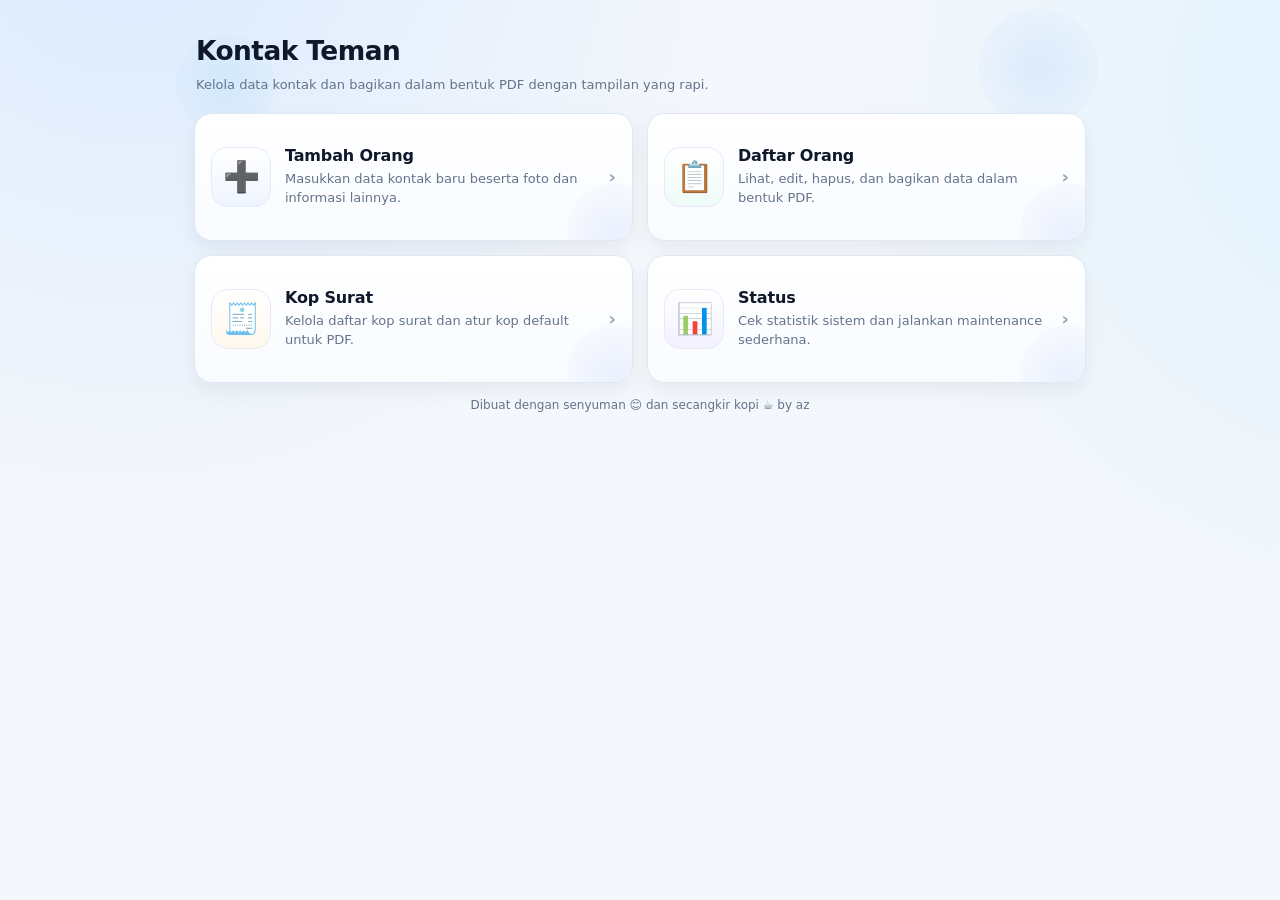
<file: index.html>
<!doctype html>
<html lang="id">
<head>
  <meta charset="utf-8">
  <meta name="viewport" content="width=device-width, initial-scale=1, viewport-fit=cover">
  <meta name="theme-color" content="#2563eb">
  <meta name="apple-mobile-web-app-capable" content="yes">
  <meta name="apple-mobile-web-app-status-bar-style" content="default">
  <meta name="apple-mobile-web-app-title" content="Kontak Teman">
  <title>Kontak Teman</title>

  <link rel="manifest" href="manifest.json">
  <link rel="icon" type="image/png" sizes="192x192" href="assets/icons/icon-192.png">
  <link rel="icon" type="image/png" sizes="512x512" href="assets/icons/icon-512.png">
  <link rel="apple-touch-icon" href="assets/icons/icon-192.png">

  <link rel="stylesheet" href="assets/css/style.css">

  <style>
    .home-wrap {
      margin-top: 6px;
    }

    .home-head {
      position: relative;
      padding: 6px 2px 4px;
      margin-bottom: 12px;
    }

    .home-head::before,
    .home-head::after {
      content: "";
      position: absolute;
      border-radius: 999px;
      pointer-events: none;
      z-index: -1;
      opacity: .8;
    }

    .home-head::before {
      width: 120px;
      height: 120px;
      top: -18px;
      right: -12px;
      background: radial-gradient(circle, rgba(59,130,246,.12), rgba(59,130,246,0));
    }

    .home-head::after {
      width: 100px;
      height: 100px;
      left: -18px;
      top: 8px;
      background: radial-gradient(circle, rgba(14,165,233,.10), rgba(14,165,233,0));
    }

    .app-title {
      margin: 0;
      text-align: left;
      font-size: 1.45rem;
      font-weight: 800;
      letter-spacing: -0.02em;
      color: #0f172a;
    }

    .app-sub {
      margin-top: 6px;
      text-align: left;
      color: #64748b;
      font-size: 13px;
      line-height: 1.45;
    }

    .menu-container {
      display: grid;
      grid-template-columns: 1fr;
      gap: 12px;
      margin-top: 10px;
    }

    .menu-card {
      position: relative;
      overflow: hidden;
      min-height: 118px;
      display: flex;
      align-items: center;
      gap: 14px;
      padding: 14px;
      border-radius: 18px;
      border: 1px solid #dfe7f3;
      background: linear-gradient(180deg, #ffffff, #f9fbff);
      box-shadow: 0 8px 20px rgba(15, 23, 42, 0.06);
      cursor: pointer;
      transition: transform .18s ease, box-shadow .2s ease, border-color .2s ease, background .2s ease;
      animation: cardIn .35s ease both;
      text-align: left;
    }

    .menu-card:nth-child(1) { animation-delay: .02s; }
    .menu-card:nth-child(2) { animation-delay: .06s; }
    .menu-card:nth-child(3) { animation-delay: .10s; }
    .menu-card:nth-child(4) { animation-delay: .14s; }

    .menu-card::before {
      content: "";
      position: absolute;
      inset: auto -30px -38px auto;
      width: 95px;
      height: 95px;
      border-radius: 999px;
      background: radial-gradient(circle, rgba(37,99,235,.09), rgba(37,99,235,0));
      transition: transform .22s ease, opacity .22s ease;
      opacity: .8;
    }

    .menu-card:hover {
      transform: translateY(-2px);
      border-color: #cddbf0;
      box-shadow: 0 14px 26px rgba(15, 23, 42, 0.10);
      background: linear-gradient(180deg, #ffffff, #f6faff);
    }

    .menu-card:hover::before {
      transform: scale(1.15);
      opacity: 1;
    }

    .menu-card:active {
      transform: translateY(0) scale(.995);
      box-shadow: 0 8px 16px rgba(15, 23, 42, 0.08);
    }

    .menu-icon {
      width: 56px;
      height: 56px;
      border-radius: 16px;
      display: grid;
      place-items: center;
      font-size: 28px;
      line-height: 1;
      flex: 0 0 auto;
      border: 1px solid #e4ebf7;
      background: linear-gradient(180deg, #ffffff, #eef4ff);
      box-shadow: inset 0 1px 0 rgba(255,255,255,.9);
    }

    .menu-card:nth-child(2) .menu-icon {
      background: linear-gradient(180deg, #ffffff, #eefbf7);
    }

    .menu-card:nth-child(3) .menu-icon {
      background: linear-gradient(180deg, #ffffff, #fff7ec);
    }

    .menu-card:nth-child(4) .menu-icon {
      background: linear-gradient(180deg, #ffffff, #f3f0ff);
    }

    .menu-body {
      min-width: 0;
      flex: 1 1 auto;
    }

    .menu-title {
      margin: 0 0 4px;
      font-size: 15px;
      font-weight: 800;
      color: #0f172a;
      line-height: 1.25;
      letter-spacing: -0.01em;
    }

    .menu-desc {
      margin: 0;
      font-size: 12.5px;
      color: #64748b;
      line-height: 1.45;
    }

    .menu-arrow {
      align-self: center;
      color: #94a3b8;
      font-size: 18px;
      font-weight: 700;
      margin-left: 4px;
      transition: transform .18s ease, color .18s ease;
      flex: 0 0 auto;
    }

    .menu-card:hover .menu-arrow {
      transform: translateX(2px);
      color: #64748b;
    }

    .home-footer-note {
      margin-top: 14px;
      text-align: center;
      color: #64748b;
      font-size: 12px;
    }

    @keyframes cardIn {
      from {
        opacity: 0;
        transform: translateY(8px);
      }
      to {
        opacity: 1;
        transform: translateY(0);
      }
    }

    @media (min-width: 640px) {
      .home-head {
        margin-bottom: 14px;
      }

      .app-title {
        font-size: 1.65rem;
      }

      .app-sub {
        font-size: 13px;
      }

      .menu-container {
        grid-template-columns: 1fr 1fr;
        gap: 14px;
      }

      .menu-card {
        min-height: 128px;
        padding: 16px;
      }

      .menu-icon {
        width: 60px;
        height: 60px;
        font-size: 30px;
      }

      .menu-title {
        font-size: 16px;
      }

      .menu-desc {
        font-size: 13px;
      }
    }

    @media (prefers-reduced-motion: reduce) {
      .menu-card,
      .menu-card::before,
      .menu-arrow {
        animation: none !important;
        transition: none !important;
      }
    }
  </style>
</head>
<body data-page="index">

  <div class="home-wrap">
    <div class="home-head">
      <h1 class="app-title">Kontak Teman</h1>
      <div class="app-sub">Kelola data kontak dan bagikan dalam bentuk PDF dengan tampilan yang rapi.</div>
    </div>

    <div class="menu-container">
      <div class="menu-card" onclick="location.href='tambah.html'" role="button" tabindex="0" aria-label="Buka halaman Tambah Orang">
        <div class="menu-icon" aria-hidden="true">➕</div>
        <div class="menu-body">
          <div class="menu-title">Tambah Orang</div>
          <div class="menu-desc">Masukkan data kontak baru beserta foto dan informasi lainnya.</div>
        </div>
        <div class="menu-arrow" aria-hidden="true">›</div>
      </div>

      <div class="menu-card" onclick="location.href='daftar.html'" role="button" tabindex="0" aria-label="Buka halaman Daftar Orang">
        <div class="menu-icon" aria-hidden="true">📋</div>
        <div class="menu-body">
          <div class="menu-title">Daftar Orang</div>
          <div class="menu-desc">Lihat, edit, hapus, dan bagikan data dalam bentuk PDF.</div>
        </div>
        <div class="menu-arrow" aria-hidden="true">›</div>
      </div>

      <div class="menu-card" onclick="location.href='kop.html'" role="button" tabindex="0" aria-label="Buka halaman Kop Surat">
        <div class="menu-icon" aria-hidden="true">🧾</div>
        <div class="menu-body">
          <div class="menu-title">Kop Surat</div>
          <div class="menu-desc">Kelola daftar kop surat dan atur kop default untuk PDF.</div>
        </div>
        <div class="menu-arrow" aria-hidden="true">›</div>
      </div>

      <div class="menu-card" onclick="location.href='status.html'" role="button" tabindex="0" aria-label="Buka halaman Status">
        <div class="menu-icon" aria-hidden="true">📊</div>
        <div class="menu-body">
          <div class="menu-title">Status</div>
          <div class="menu-desc">Cek statistik sistem dan jalankan maintenance sederhana.</div>
        </div>
        <div class="menu-arrow" aria-hidden="true">›</div>
      </div>
    </div>

    <div class="home-footer-note">Dibuat dengan senyuman 😊 dan secangkir kopi ☕ by az</div>
  </div>

  <script>
    document.querySelectorAll(".menu-card").forEach((card) => {
      card.addEventListener("keydown", (e) => {
        if (e.key === "Enter" || e.key === " ") {
          e.preventDefault();
          card.click();
        }
      });
    });

    if ("serviceWorker" in navigator) {
      navigator.serviceWorker.register("./service-worker.js");
    }
  </script>
</body>
</html>
</file>
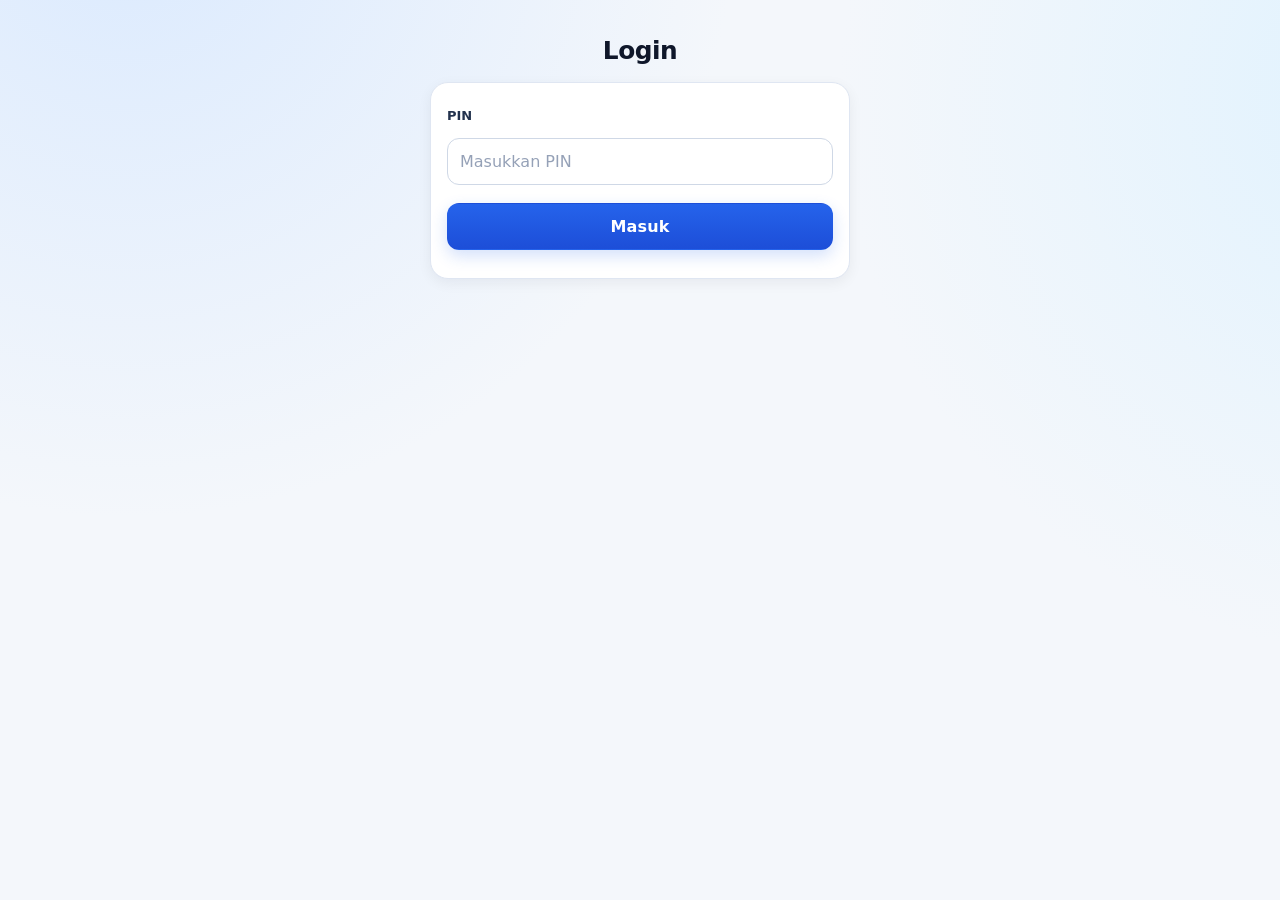
<file: daftar.html>
<!doctype html>
<html lang="id">
<head>
  <meta charset="utf-8">
  <meta name="viewport" content="width=device-width, initial-scale=1, viewport-fit=cover">
  <meta name="theme-color" content="#2563eb">
  <meta name="apple-mobile-web-app-capable" content="yes">
  <meta name="apple-mobile-web-app-status-bar-style" content="default">
  <meta name="apple-mobile-web-app-title" content="Kontak Teman">
  <title>Daftar Orang</title>

  <link rel="icon" type="image/png" sizes="192x192" href="assets/icons/icon-192.png">
  <link rel="icon" type="image/png" sizes="512x512" href="assets/icons/icon-512.png">
  <link rel="apple-touch-icon" href="assets/icons/icon-192.png">

  <link rel="stylesheet" href="assets/css/style.css">
  <link rel="manifest" href="manifest.json">
</head>
<body data-page="daftar">
  <h1>Daftar Orang</h1>

  <div class="btn-row">
    <button id="btnBack" type="button" onclick="location.href='index.html'">Kembali</button>
  </div>

  <input id="q" placeholder="Cari nama/alamat/no hp/email..." />
  <div id="list" class="empty">Loading...</div>

  <div id="shareModal" class="modal">
    <div class="modal-content">
      <h3>Bagikan (PDF)</h3>

      <label><input type="checkbox" id="withKop"> Pakai Kop Surat</label>
      <select id="kopSelect"></select>

      <hr>
      <div><b>Informasi yang dibagikan</b></div>

      <label><input type="checkbox" name="fields" value="nama_lengkap" checked> Nama</label><br>
      <label><input type="checkbox" name="fields" value="foto" checked> Foto</label><br>
      <label><input type="checkbox" name="fields" value="no_hp" checked> No HP</label><br>

      <label><input type="checkbox" name="fields" value="alamat"> Alamat</label><br>
      <label><input type="checkbox" name="fields" value="email"> Email</label><br>
      <label><input type="checkbox" name="fields" value="catatan"> Lain-lain</label><br>

      <label><input type="checkbox" name="fields" value="nama_alias"> Nama alias</label><br>
      <label><input type="checkbox" name="fields" value="instansi_organisasi"> Instansi / Organisasi</label><br>
      <label><input type="checkbox" name="fields" value="jabatan"> Jabatan</label><br>
      <label><input type="checkbox" name="fields" value="tanggal_lahir"> Tanggal lahir</label><br>
      <label><input type="checkbox" name="fields" value="domisili"> Domisili</label><br>
      <label><input type="checkbox" name="fields" value="nik"> NIK</label><br>

      <div style="margin-top:12px;">
        <label for="shareExtraNote"><b>Catatan tambahan untuk PDF (opsional)</b></label>
        <textarea
          id="shareExtraNote"
          rows="3"
          placeholder="Contoh: Kontak panitia acara / aktif WA / perlu follow up minggu depan"
        ></textarea>
      </div>

      <div style="margin-top:12px; display:flex; gap:8px;">
        <button id="shareRun" type="button">Buat & Dapatkan Link</button>
        <button id="shareClose" type="button">Tutup</button>
      </div>
    </div>
  </div>

  <script src="assets/js/api.js"></script>
  <script src="assets/js/app.js"></script>

  <script>
    if ("serviceWorker" in navigator) {
      navigator.serviceWorker.register("./service-worker.js");
    }
  </script>
</body>
</html>
</file>
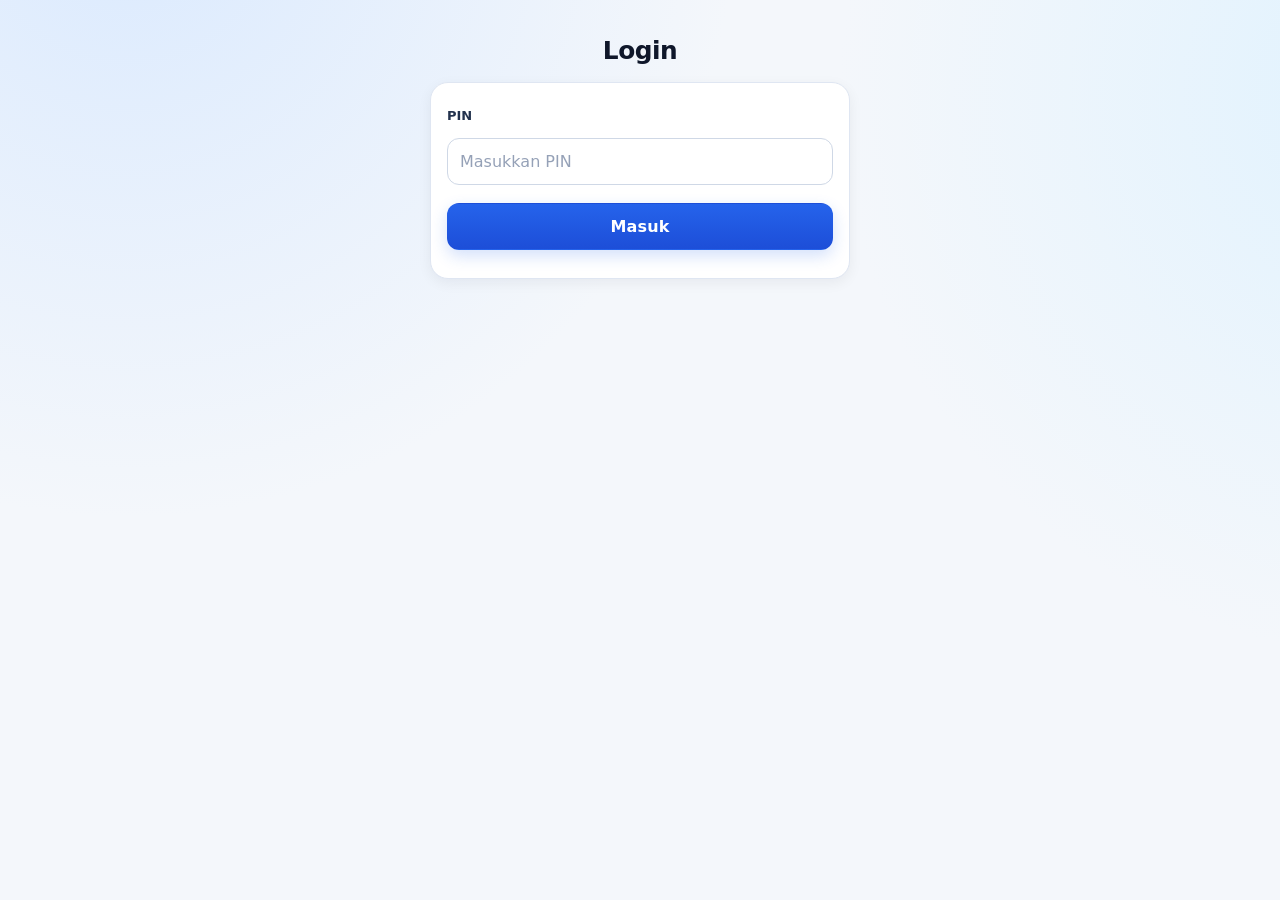
<file: edit.html>
<!doctype html>
<html lang="id">
<head>
  <meta charset="utf-8">
  <meta name="viewport" content="width=device-width, initial-scale=1, viewport-fit=cover">
  <meta name="theme-color" content="#2563eb">
  <meta name="apple-mobile-web-app-capable" content="yes">
  <meta name="apple-mobile-web-app-status-bar-style" content="default">
  <meta name="apple-mobile-web-app-title" content="Kontak Teman">
  <title>Edit Orang</title>

  <link rel="icon" type="image/png" sizes="192x192" href="assets/icons/icon-192.png">
  <link rel="icon" type="image/png" sizes="512x512" href="assets/icons/icon-512.png">
  <link rel="apple-touch-icon" href="assets/icons/icon-192.png">

  <link rel="stylesheet" href="assets/css/style.css">
  <link rel="manifest" href="manifest.json">
</head>
<body data-page="edit">
  <h1>Edit Orang</h1>

  <div class="btn-row">
    <button id="btnBackTop" type="button" onclick="location.href='daftar.html'">Kembali</button>
  </div>

  <form id="formEdit">
    <label for="id">ID</label>
    <input id="id" disabled>

    <label for="nama_lengkap">Nama Lengkap (wajib)</label>
    <input id="nama_lengkap" required>

    <label for="alamat">Alamat (wajib)</label>
    <textarea id="alamat" required></textarea>

    <label for="no_hp">No HP</label>
    <input id="no_hp">

    <label for="email">Email</label>
    <input id="email" type="email">

    <label for="foto">Foto (upload baru bila ingin ganti)</label>
    <input id="foto" type="file" accept="image/*">
    <div id="fotoPreview"></div>

    <label for="nama_alias">Nama alias</label>
    <input id="nama_alias">

    <label for="instansi_organisasi">Instansi / Organisasi</label>
    <input id="instansi_organisasi">

    <label for="jabatan">Jabatan</label>
    <input id="jabatan">

    <label for="tanggal_lahir">Tanggal lahir</label>
    <input id="tanggal_lahir" type="date">

    <label for="domisili">Domisili</label>
    <input id="domisili">

    <label for="nik">NIK</label>
    <input id="nik" inputmode="numeric" maxlength="32" placeholder="Opsional">

    <label for="catatan">Lain-lain</label>
    <textarea id="catatan"></textarea>

    <div class="btn-row">
      <button id="btnSubmit" type="submit">Simpan Perubahan</button>
      <button id="btnBack" type="button">Kembali</button>
    </div>
  </form>

  <script src="assets/js/api.js"></script>
  <script src="assets/js/app.js"></script>

  <script>
    if ("serviceWorker" in navigator) {
      navigator.serviceWorker.register("./service-worker.js");
    }
  </script>
</body>
</html>
</file>
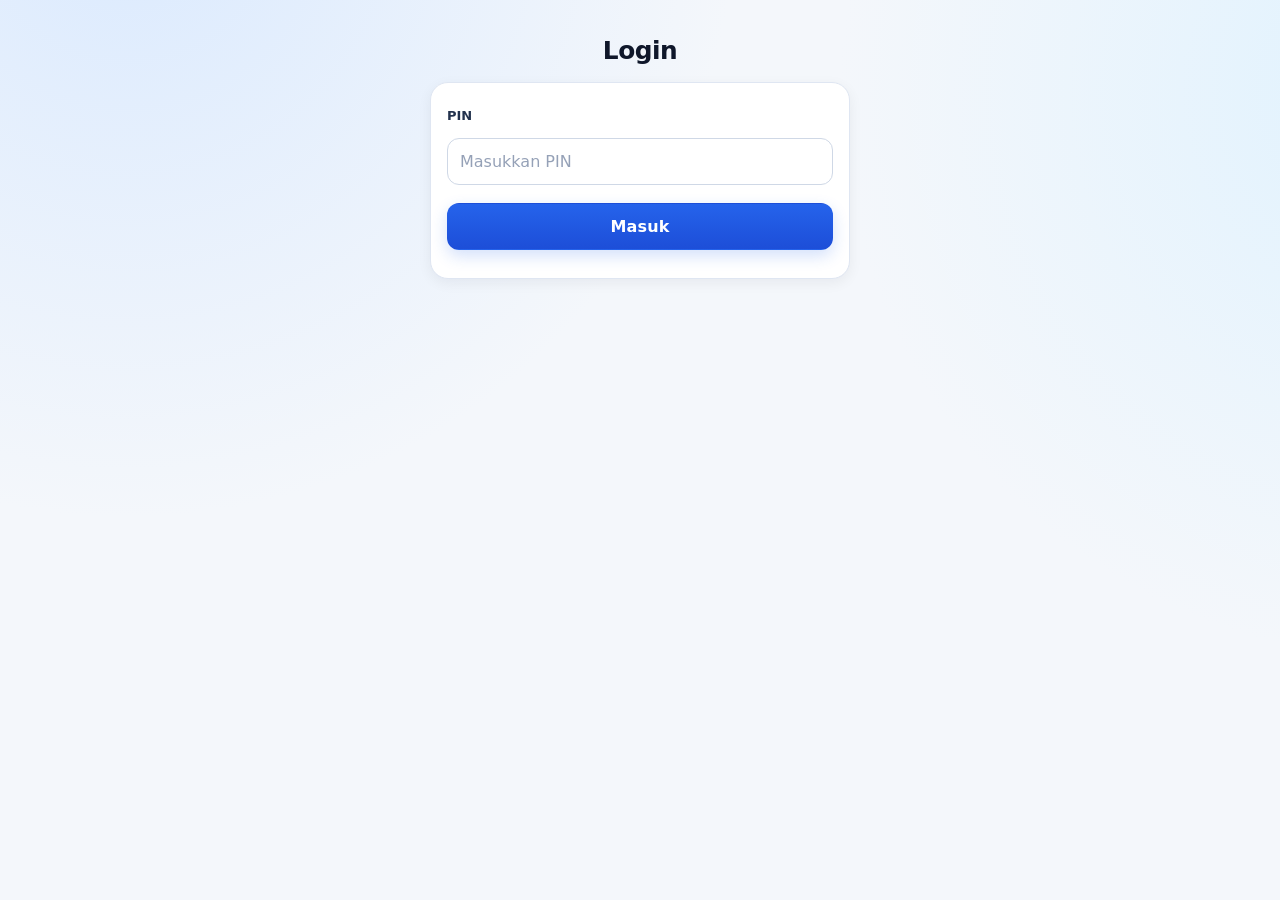
<file: kop.html>
<!doctype html>
<html lang="id">
<head>
  <meta charset="utf-8">
  <meta name="viewport" content="width=device-width, initial-scale=1, viewport-fit=cover">
  <meta name="theme-color" content="#2563eb">
  <meta name="apple-mobile-web-app-capable" content="yes">
  <meta name="apple-mobile-web-app-status-bar-style" content="default">
  <meta name="apple-mobile-web-app-title" content="Kontak Teman">
  <title>Kop Surat</title>

  <link rel="icon" type="image/png" sizes="192x192" href="assets/icons/icon-192.png">
  <link rel="icon" type="image/png" sizes="512x512" href="assets/icons/icon-512.png">
  <link rel="apple-touch-icon" href="assets/icons/icon-192.png">

  <link rel="stylesheet" href="assets/css/style.css">
</head>
<body data-page="kop">

  <h2>Kop Surat</h2>

  <div class="btn-row">
    <button id="btnDefaultNoKop" type="button">Jadikan Default: Tanpa Kop</button>
    <button id="btnBack" type="button" onclick="location.href='index.html'">Kembali</button>
  </div>

  <h3>Tambah Kop</h3>
  <form id="formKop" class="card">
    <label for="nama_instansi">Nama Instansi</label>
    <input id="nama_instansi" placeholder="Contoh: Fakultas Teknik" required>

    <label for="link_google_docs">Link Google Docs (Kop Surat)</label>
    <input id="link_google_docs" placeholder="https://docs.google.com/document/d/..." required>

    <button id="btnTambahKop" type="submit">Tambah Kop</button>
  </form>

  <p class="small">
    Catatan: Gunakan margin bawaan Google Docs.
  </p>

  <hr>

  <h3>Daftar Kop</h3>
  <div id="kopList" class="empty">Loading...</div>

  <script src="assets/js/api.js"></script>
  <script src="assets/js/app.js"></script>
</body>
</html>
</file>
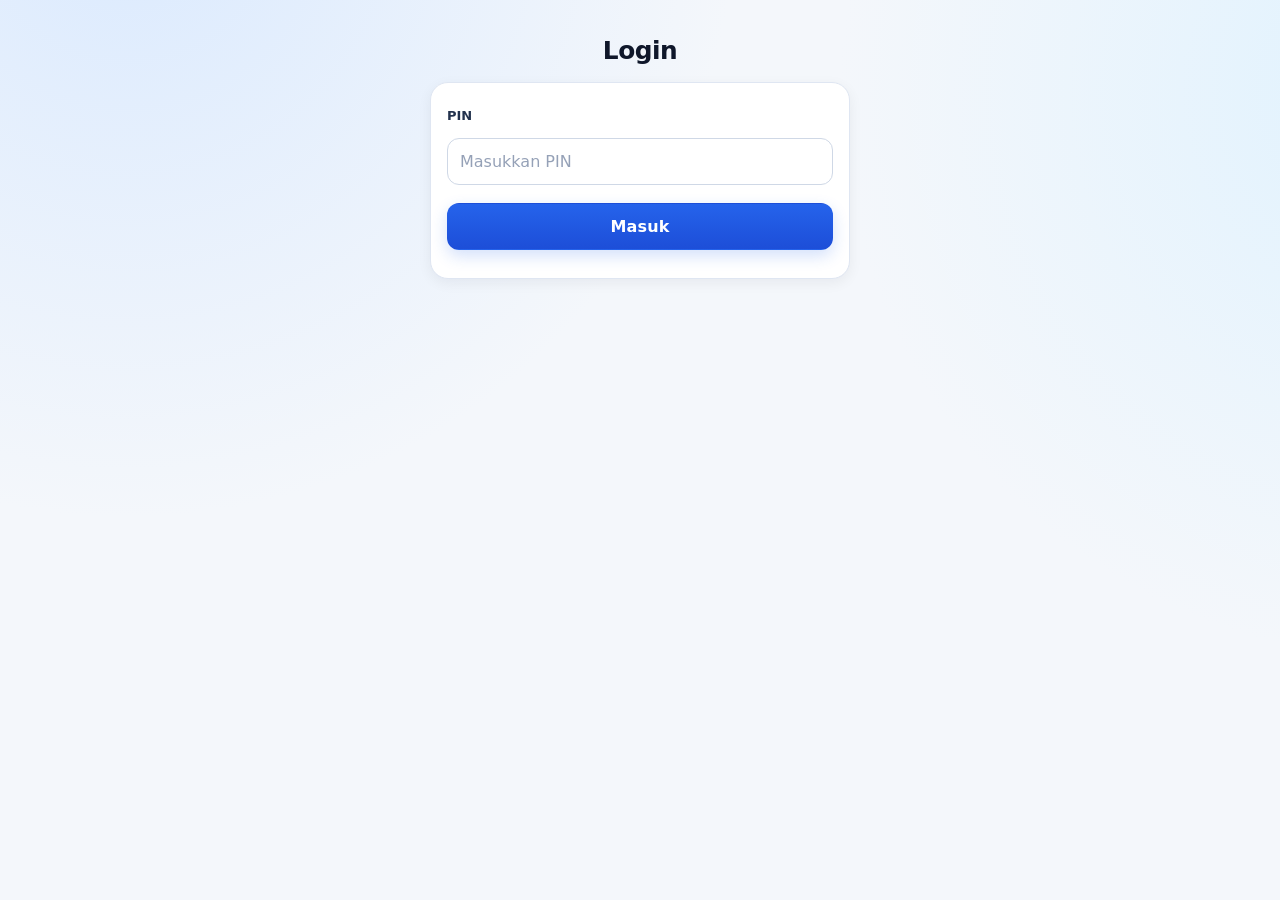
<file: login.html>
<!doctype html>
<html lang="id">
<head>
  <meta charset="utf-8">
  <meta name="viewport" content="width=device-width, initial-scale=1, viewport-fit=cover">
  <meta name="theme-color" content="#2563eb">
  <meta name="apple-mobile-web-app-capable" content="yes">
  <meta name="apple-mobile-web-app-status-bar-style" content="default">
  <meta name="apple-mobile-web-app-title" content="Kontak Teman">
  <title>Login</title>

  <link rel="icon" type="image/png" sizes="192x192" href="assets/icons/icon-192.png">
  <link rel="icon" type="image/png" sizes="512x512" href="assets/icons/icon-512.png">
  <link rel="apple-touch-icon" href="assets/icons/icon-192.png">

  <link rel="stylesheet" href="assets/css/style.css">
  <link rel="manifest" href="manifest.json">
</head>
<body data-page="login">
  <h2>Login</h2>

  <form id="formLogin">
    <label for="pin">PIN</label>
    <input id="pin" type="password" placeholder="Masukkan PIN" required>
    <button id="btnLogin" type="submit">Masuk</button>
  </form>

  <script src="assets/js/api.js"></script>
  <script src="assets/js/app.js"></script>

  <script>
    if ("serviceWorker" in navigator) {
      navigator.serviceWorker.register("./service-worker.js");
    }
  </script>
</body>
</html>
</file>
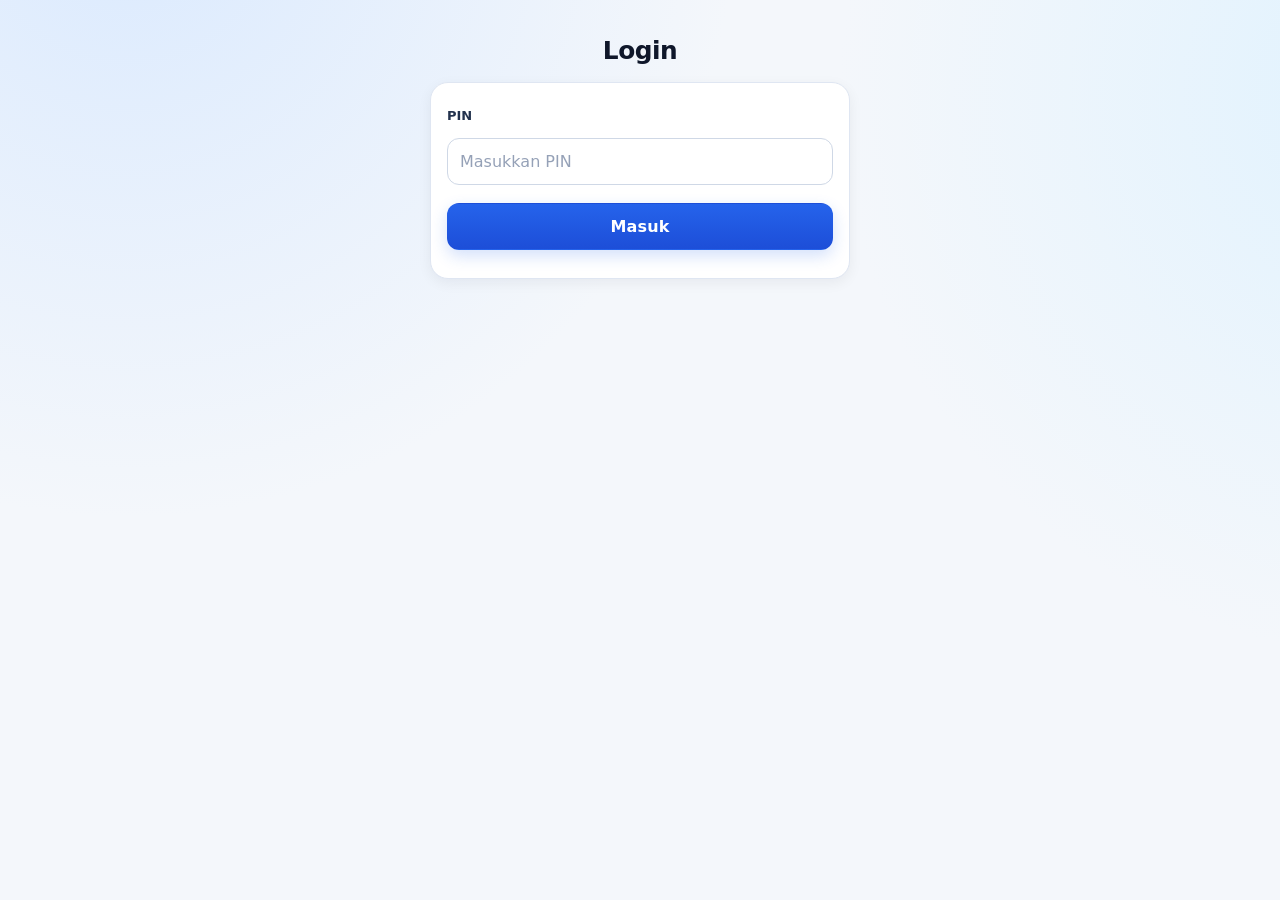
<file: status.html>
<!doctype html>
<html lang="id">
<head>
  <meta charset="utf-8">
  <meta name="viewport" content="width=device-width, initial-scale=1, viewport-fit=cover">
  <meta name="theme-color" content="#2563eb">
  <meta name="apple-mobile-web-app-capable" content="yes">
  <meta name="apple-mobile-web-app-status-bar-style" content="default">
  <meta name="apple-mobile-web-app-title" content="Kontak Teman">
  <title>Status</title>

  <link rel="icon" type="image/png" sizes="192x192" href="assets/icons/icon-192.png">
  <link rel="icon" type="image/png" sizes="512x512" href="assets/icons/icon-512.png">
  <link rel="apple-touch-icon" href="assets/icons/icon-192.png">

  <link rel="stylesheet" href="assets/css/style.css">
  <link rel="manifest" href="manifest.json">
</head>
<body data-page="status">

  <h2>Status Sistem</h2>

  <div class="btn-row">
    <button id="btnBack" type="button" onclick="location.href='index.html'">Kembali</button>
    <button id="btnRefresh" type="button">Refresh</button>
  </div>

  <div id="statsBox" class="empty">Loading...</div>

  <hr>

  <h3>Maintenance</h3>
  <p class="small">Cleanup akan memindahkan PDF lama ke Trash (aman).</p>

  <div class="inline-gap">
    <input id="daysOld" type="number" value="30" min="1" style="width:140px;">
    <button id="btnCleanup" type="button" style="width:auto;">Cleanup PDF</button>
  </div>

  <script src="assets/js/api.js"></script>
  <script src="assets/js/app.js"></script>

  <script>
    if ("serviceWorker" in navigator) {
      navigator.serviceWorker.register("./service-worker.js");
    }
  </script>
</body>
</html>
</file>
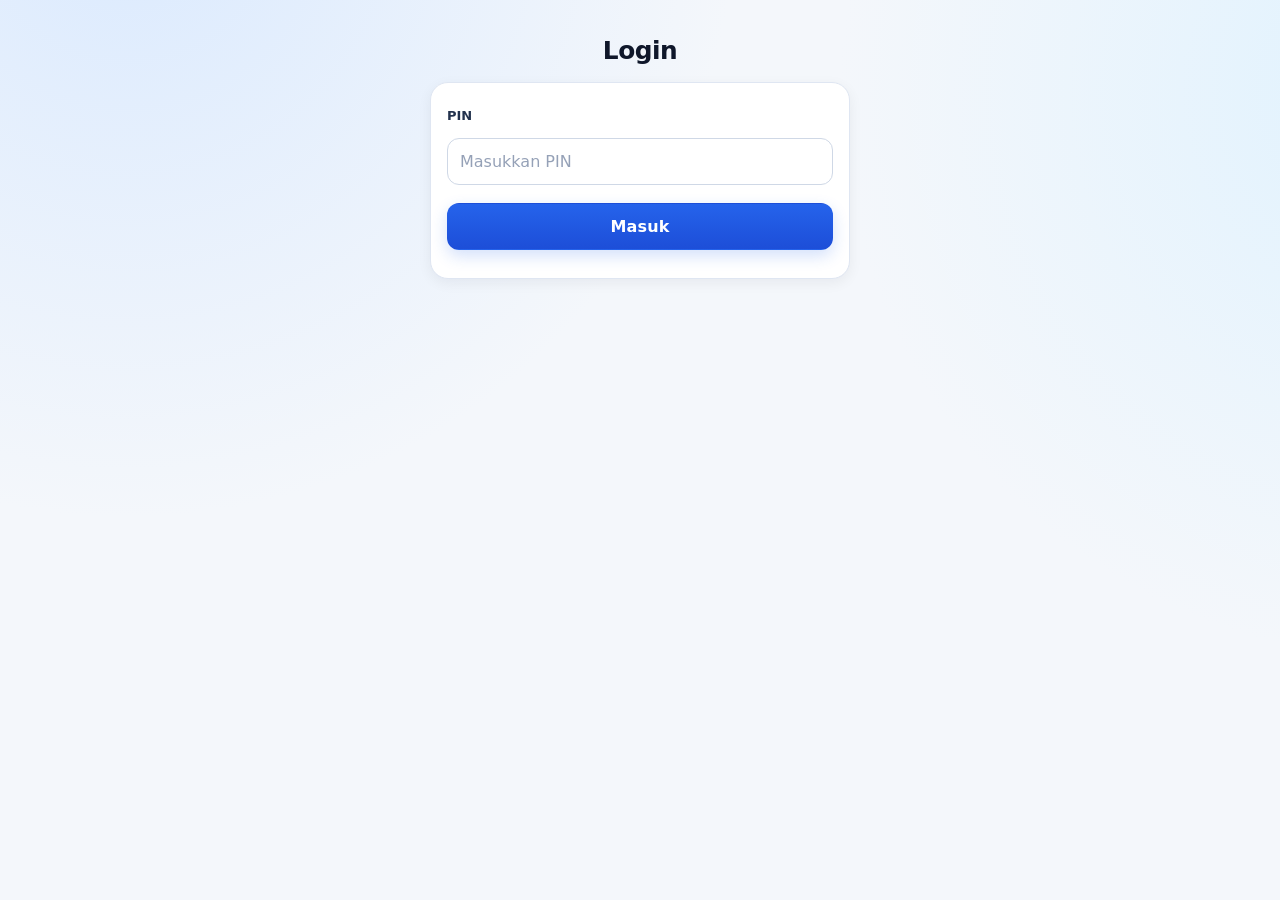
<file: tambah.html>
<!doctype html>
<html lang="id">
<head>
  <meta charset="utf-8">
  <meta name="viewport" content="width=device-width, initial-scale=1, viewport-fit=cover">
  <meta name="theme-color" content="#2563eb">
  <meta name="apple-mobile-web-app-capable" content="yes">
  <meta name="apple-mobile-web-app-status-bar-style" content="default">
  <meta name="apple-mobile-web-app-title" content="Kontak Teman">
  <title>Tambah Orang</title>

  <link rel="icon" type="image/png" sizes="192x192" href="assets/icons/icon-192.png">
  <link rel="icon" type="image/png" sizes="512x512" href="assets/icons/icon-512.png">
  <link rel="apple-touch-icon" href="assets/icons/icon-192.png">

  <link rel="stylesheet" href="assets/css/style.css">
  <link rel="manifest" href="manifest.json">
</head>
<body data-page="tambah">
  <h1>Tambah Orang</h1>

  <div class="btn-row">
    <button id="btnBack" type="button" onclick="location.href='index.html'">Kembali</button>
  </div>

  <form id="formTambah">
    <label for="nama_lengkap">Nama Lengkap (wajib)</label>
    <input id="nama_lengkap" required>

    <label for="alamat">Alamat (wajib)</label>
    <textarea id="alamat" required></textarea>

    <label for="no_hp">No HP</label>
    <input id="no_hp">

    <label for="email">Email</label>
    <input id="email" type="email">

    <label for="foto">Foto</label>
    <input id="foto" type="file" accept="image/*">

    <label for="nama_alias">Nama alias</label>
    <input id="nama_alias">

    <label for="instansi_organisasi">Instansi / Organisasi</label>
    <input id="instansi_organisasi">

    <label for="jabatan">Jabatan</label>
    <input id="jabatan">

    <label for="tanggal_lahir">Tanggal lahir</label>
    <input id="tanggal_lahir" type="date">

    <label for="domisili">Domisili</label>
    <input id="domisili">

    <label for="nik">NIK</label>
    <input id="nik" inputmode="numeric" maxlength="32" placeholder="Opsional">

    <label for="catatan">Lain-lain</label>
    <textarea id="catatan"></textarea>

    <button id="btnSubmit" type="submit">Simpan</button>
  </form>

  <script src="assets/js/api.js"></script>
  <script src="assets/js/app.js"></script>

  <script>
    if ("serviceWorker" in navigator) {
      navigator.serviceWorker.register("./service-worker.js");
    }
  </script>
</body>
</html>
</file>
<file: assets/css/style.css>
/* =========================================================
   KONTAK TEMAN PWA - Global Styles (Mobile First)
   Fokus Android, tetap rapi di desktop
   ========================================================= */

/* ---------- CSS Reset ringan ---------- */
*,
*::before,
*::after {
  box-sizing: border-box;
}

:root {
  --bg: #f4f7fb;
  --surface: #ffffff;
  --surface-2: #f8faff;
  --text: #162033;
  --muted: #657089;
  --line: #dfe6f2;
  --line-strong: #cfd8e6;

  --primary: #2563eb;
  --primary-600: #1d4ed8;
  --primary-700: #1e40af;
  --primary-soft: #eef4ff;

  --success: #15803d;
  --success-soft: #ebf8ef;

  --danger: #b42318;
  --danger-soft: #fff1f2;

  --warn: #9a6700;
  --warn-soft: #fff7e6;

  --shadow-sm: 0 4px 14px rgba(15, 23, 42, 0.06);
  --shadow-md: 0 10px 30px rgba(15, 23, 42, 0.10);
  --shadow-lg: 0 16px 40px rgba(15, 23, 42, 0.14);

  --radius-xs: 10px;
  --radius-sm: 12px;
  --radius-md: 14px;
  --radius-lg: 18px;
  --radius-xl: 22px;

  --space-1: 6px;
  --space-2: 10px;
  --space-3: 12px;
  --space-4: 14px;
  --space-5: 16px;
  --space-6: 18px;
  --space-7: 20px;
  --space-8: 24px;

  --font: Inter, ui-sans-serif, system-ui, -apple-system, "Segoe UI", Roboto, Arial, sans-serif;
}

html {
  -webkit-text-size-adjust: 100%;
  text-size-adjust: 100%;
}

body {
  margin: 0;
  font-family: var(--font);
  color: var(--text);
  background:
    radial-gradient(circle at 10% -10%, #dbeafe 0%, transparent 40%),
    radial-gradient(circle at 110% 10%, #e0f2fe 0%, transparent 35%),
    var(--bg);
  line-height: 1.45;
  padding: 14px;
  max-width: 860px;
  margin-left: auto;
  margin-right: auto;
  padding-bottom: 28px;
}

/* Safe area untuk Android/iPhone */
@supports (padding: max(0px)) {
  body {
    padding-left: max(14px, env(safe-area-inset-left));
    padding-right: max(14px, env(safe-area-inset-right));
    padding-bottom: max(28px, env(safe-area-inset-bottom));
  }
}

/* ---------- Layout card dasar per halaman ---------- */
/* Hampir semua halaman pakai judul + form/list.
   Kita buat body seolah ada panel utama */
body[data-page] {
  background-attachment: fixed;
}

body[data-page] > h1,
body[data-page] > h2 {
  margin: 6px 0 14px;
  font-size: 1.35rem;
  line-height: 1.2;
  font-weight: 800;
  letter-spacing: -0.02em;
  color: #0f172a;
}

body[data-page] > h3 {
  margin: 18px 0 10px;
  font-size: 1.02rem;
  font-weight: 700;
  color: #0f172a;
}

body[data-page] > form,
body[data-page] > #list,
body[data-page] > #kopList,
body[data-page] > #statsBox,
body[data-page] > #formLogin,
body[data-page] > #formTambah,
body[data-page] > #formEdit {
  /* tetap aman kalau elemen belum ada */
}

/* Card wrapper otomatis untuk banyak area */
form,
#list,
#kopList,
#statsBox {
  background: var(--surface);
  border: 1px solid var(--line);
  border-radius: var(--radius-lg);
  box-shadow: var(--shadow-sm);
}

/* Form container terlihat rapi */
form {
  padding: 14px;
}

/* List area / status box / kop list */
#list,
#kopList,
#statsBox {
  padding: 10px;
}

/* Input pencarian di daftar */
#q {
  margin-bottom: 12px;
}

/* ---------- Tipografi ---------- */
h1, h2, h3, h4 {
  margin-top: 0;
}

p {
  margin: 0 0 10px;
  color: var(--text);
}

.small {
  font-size: 12px;
  line-height: 1.4;
  color: var(--muted);
  opacity: 1; /* override style lama */
}

/* ---------- Link ---------- */
a {
  color: var(--primary);
  text-decoration: none;
}

a:hover {
  text-decoration: underline;
}

/* ---------- Form controls ---------- */
label {
  display: block;
  margin: 8px 0 6px;
  font-size: 13px;
  font-weight: 600;
  color: #23324d;
}

/* Label checkbox/radio di modal biasanya inline */
label:has(input[type="checkbox"]),
label:has(input[type="radio"]) {
  display: inline-flex;
  align-items: center;
  gap: 8px;
  margin: 6px 0;
  font-weight: 500;
  color: var(--text);
  cursor: pointer;
}

/* Fallback browser lama jika :has tidak support */
input[type="checkbox"] + *,
input[type="radio"] + * {
  vertical-align: middle;
}

input,
textarea,
select,
button {
  width: 100%;
  margin: 6px 0 12px;
  font: inherit;
  border-radius: 12px;
}

input,
textarea,
select {
  border: 1px solid var(--line-strong);
  background: #fff;
  color: var(--text);
  padding: 11px 12px;
  outline: none;
  transition: border-color .18s ease, box-shadow .18s ease, background-color .18s ease;
  box-shadow: inset 0 1px 0 rgba(255,255,255,.7);
}

input::placeholder,
textarea::placeholder {
  color: #95a1b7;
}

input:focus,
textarea:focus,
select:focus {
  border-color: #93c5fd;
  box-shadow: 0 0 0 4px rgba(37, 99, 235, .12);
  background: #fff;
}

textarea {
  min-height: 100px;
  resize: vertical;
}

select {
  appearance: none;
  background-image:
    linear-gradient(45deg, transparent 50%, #64748b 50%),
    linear-gradient(135deg, #64748b 50%, transparent 50%);
  background-position:
    calc(100% - 18px) calc(50% - 3px),
    calc(100% - 12px) calc(50% - 3px);
  background-size: 6px 6px, 6px 6px;
  background-repeat: no-repeat;
  padding-right: 36px;
}

input[type="file"] {
  padding: 9px 10px;
  background: var(--surface-2);
}

input[type="file"]::file-selector-button {
  border: 1px solid var(--line-strong);
  background: #fff;
  color: var(--text);
  border-radius: 10px;
  padding: 7px 10px;
  margin-right: 10px;
  cursor: pointer;
}

input[type="checkbox"],
input[type="radio"] {
  width: 16px;
  height: 16px;
  margin: 0;
  accent-color: var(--primary);
  flex: 0 0 auto;
}

/* Number input kecil (status cleanup daysOld) */
#daysOld {
  text-align: center;
  font-weight: 600;
}

/* Disabled */
button:disabled,
input:disabled,
textarea:disabled,
select:disabled {
  opacity: .65;
  cursor: not-allowed;
}

/* ---------- Buttons ---------- */
button {
  border: 1px solid transparent;
  background: linear-gradient(180deg, var(--primary), var(--primary-600));
  color: #fff;
  padding: 11px 14px;
  font-weight: 700;
  letter-spacing: .01em;
  cursor: pointer;
  box-shadow: 0 6px 16px rgba(37, 99, 235, .20);
  transition:
    transform .06s ease,
    box-shadow .16s ease,
    filter .16s ease,
    background-color .16s ease;
}

button:hover {
  filter: brightness(1.02);
  box-shadow: 0 8px 18px rgba(37, 99, 235, .24);
}

button:active {
  transform: translateY(1px);
  box-shadow: 0 4px 10px rgba(37, 99, 235, .18);
}

/* Tombol sekunder saat width:auto (banyak dipakai inline style di HTML) */
button[style*="width:auto"],
.actions button,
#shareClose {
  width: auto;
  min-width: 0;
}

/* Heuristik styling tombol "Tutup/Kembali/Refresh" agar lebih netral */
#shareClose,
#btnBack,
#btnRefresh,
#btnDefaultNoKop {
  background: #fff;
  color: #1f2a44;
  border-color: var(--line-strong);
  box-shadow: none;
}

#shareClose:hover,
#btnBack:hover,
#btnRefresh:hover,
#btnDefaultNoKop:hover {
  background: #f8fafc;
  border-color: #bcc8db;
}

/* Tombol aksi berbahaya (jika app.js kasih class) */
button.danger,
.actions .danger {
  background: linear-gradient(180deg, #dc2626, #b91c1c);
  box-shadow: 0 6px 16px rgba(220, 38, 38, .20);
}

/* ---------- Divider ---------- */
hr {
  border: 0;
  border-top: 1px solid var(--line);
  margin: 16px 0;
}

/* ---------- List rows (daftar / kop list) ---------- */
.row {
  display: flex;
  justify-content: space-between;
  align-items: flex-start;
  gap: 10px;
  padding: 12px;
  margin: 8px 0;
  border: 1px solid var(--line);
  border-radius: 14px;
  background: #fff;
  box-shadow: 0 2px 8px rgba(15, 23, 42, 0.03);
}

.row:hover {
  border-color: #c9d7ee;
  background: #fcfdff;
}

.row > div:first-child {
  min-width: 0;
  flex: 1 1 auto;
}

.name {
  font-weight: 700;
  color: #111827;
  word-break: break-word;
}

.actions {
  display: flex;
  gap: 8px;
  flex-wrap: wrap;
  justify-content: flex-end;
  flex: 0 0 auto;
}

.actions button {
  margin: 0;
  padding: 8px 10px;
  border-radius: 10px;
  font-size: 12px;
  line-height: 1.1;
  box-shadow: none;
}

/* Biar tombol aksi terlihat netral kecuali primary */
.actions button:nth-child(n+2) {
  background: #fff;
  color: #1f2a44;
  border: 1px solid var(--line-strong);
}

/* ---------- Empty State ---------- */
.empty {
  border: 1px dashed #bfd0ea;
  border-radius: 14px;
  padding: 14px;
  color: #53627c;
  background: linear-gradient(180deg, #fbfdff, #f6f9ff);
  text-align: center;
}

/* ---------- Modal ---------- */
.modal {
  display: none;
  position: fixed;
  inset: 0;
  padding: 14px;
  background: rgba(9, 16, 28, .52);
  z-index: 1000;
  overflow-y: auto;
  -webkit-overflow-scrolling: touch;
  backdrop-filter: blur(4px);
}

.modal-content {
  position: relative;
  background: var(--surface);
  border: 1px solid var(--line);
  border-radius: 18px;
  padding: 14px;
  max-width: 560px;
  margin: 32px auto;
  box-shadow: var(--shadow-lg);
}

.modal-content h3 {
  margin: 2px 0 10px;
  font-size: 1.05rem;
  font-weight: 800;
}

/* Modal textarea */
#shareExtraNote {
  min-height: 86px;
}

/* Baris tombol di modal */
.modal-content > div[style*="display:flex"][style*="gap"] {
  flex-wrap: wrap;
}

.modal-content > div[style*="display:flex"][style*="gap"] > button {
  flex: 1 1 140px;
  margin: 0;
}

/* ---------- Loading overlay (global) ---------- */
.loading-overlay {
  display: none;
  position: fixed;
  inset: 0;
  background: rgba(244, 247, 251, .72);
  z-index: 2000;
  align-items: center;
  justify-content: center;
  backdrop-filter: blur(3px);
}

.loading-box {
  background: #fff;
  border: 1px solid var(--line);
  border-radius: 16px;
  padding: 14px 16px;
  min-width: 220px;
  max-width: min(320px, calc(100vw - 28px));
  box-shadow: var(--shadow-md);
  text-align: center;
  color: var(--text);
}

.spinner {
  width: 24px;
  height: 24px;
  border: 3px solid #d8e1ef;
  border-top-color: var(--primary);
  border-radius: 50%;
  margin: 0 auto 10px;
  animation: spin .9s linear infinite;
}

@keyframes spin {
  to { transform: rotate(360deg); }
}

/* ---------- Toast (global) ---------- */
.toast-wrap {
  position: fixed;
  right: 12px;
  left: 12px; /* mobile lebih aman full-ish width */
  bottom: 12px;
  display: flex;
  flex-direction: column;
  gap: 10px;
  z-index: 3000;
  max-width: 520px;
  margin-left: auto;
  margin-right: auto;
}

.toast {
  background: #0f172a;
  color: #fff;
  border-radius: 14px;
  padding: 12px;
  box-shadow: 0 12px 30px rgba(2, 6, 23, .25);
  display: flex;
  gap: 10px;
  align-items: flex-start;
  border: 1px solid rgba(255,255,255,.08);
}

.toast .msg {
  font-size: 13px;
  line-height: 1.35;
  min-width: 0;
}

.toast .title {
  font-weight: 700;
  margin-bottom: 2px;
  font-size: 13px;
}

.toast .x {
  margin: 0 0 0 auto;
  border: none;
  background: transparent;
  color: #fff;
  cursor: pointer;
  padding: 2px 4px;
  width: auto;
  min-width: 0;
  box-shadow: none;
}

.toast.info    { background: #111827; }
.toast.success { background: #166534; }
.toast.error   { background: #b42318; }
.toast.warn    { background: #9a6700; }

.badge {
  width: 10px;
  height: 10px;
  border-radius: 999px;
  margin-top: 4px;
  flex: 0 0 auto;
  background: rgba(255,255,255,.8);
}

/* ---------- Index page helpers (menggantikan style inline jika nanti dihapus) ---------- */
.app-title {
  text-align: center;
  margin-top: 10px;
  font-size: 1.45rem;
  font-weight: 800;
  letter-spacing: -0.02em;
  color: #0f172a;
}

.app-sub {
  text-align: center;
  font-size: 13px;
  color: var(--muted);
  margin-top: 4px;
}

.menu-container {
  display: flex;
  flex-direction: column;
  gap: 12px;
  margin-top: 18px;
}

.menu-card {
  padding: 16px 14px;
  border-radius: 16px;
  border: 1px solid var(--line);
  background: linear-gradient(180deg, #ffffff, #fbfdff);
  cursor: pointer;
  transition: .18s ease;
  text-align: left;
  box-shadow: var(--shadow-sm);
}

.menu-card:hover {
  transform: translateY(-1px);
  background: #f8fbff;
  border-color: #bfcef0;
  box-shadow: var(--shadow-md);
}

.menu-card:active {
  transform: translateY(0);
}

.menu-title {
  font-size: 16px;
  font-weight: 700;
  margin-bottom: 4px;
  color: #0f172a;
}

.menu-desc {
  font-size: 13px;
  color: var(--muted);
  line-height: 1.4;
}

/* ---------- Utility classes tambahan (untuk inline style yang nanti dipindah) ---------- */
.btn-row {
  display: flex;
  gap: 10px;
  flex-wrap: wrap;
  margin: 10px 0 16px;
}

.btn-row > button,
.btn-row > a,
.btn-row > .btn {
  width: auto;
  margin: 0;
}

.stack-sm {
  display: flex;
  flex-direction: column;
  gap: 8px;
}

.inline-gap {
  display: flex;
  gap: 10px;
  align-items: center;
  flex-wrap: wrap;
}

.card {
  background: var(--surface);
  border: 1px solid var(--line);
  border-radius: var(--radius-lg);
  box-shadow: var(--shadow-sm);
  padding: 14px;
}

.text-muted {
  color: var(--muted);
}

.text-center {
  text-align: center;
}

/* ---------- Foto preview edit.html ---------- */
#fotoPreview {
  margin-top: -6px;
  margin-bottom: 10px;
  color: var(--muted);
  font-size: 12px;
}

/* ---------- Login page khusus ---------- */
body[data-page="login"] form {
  max-width: 420px;
  margin: 12px auto 0;
}

body[data-page="login"] > h2 {
  text-align: center;
  margin-top: 16px;
}

/* ---------- Desktop enhancements ---------- */
@media (min-width: 640px) {
  body {
    padding-top: 20px;
    padding-bottom: 36px;
  }

  body[data-page] > h1,
  body[data-page] > h2 {
    font-size: 1.55rem;
    margin-bottom: 16px;
  }

  form {
    padding: 16px;
  }

  #list,
  #kopList,
  #statsBox {
    padding: 12px;
  }

  .menu-container {
    gap: 14px;
    margin-top: 22px;
  }

  .menu-card {
    padding: 18px 16px;
    text-align: left;
  }

  .menu-title {
    font-size: 17px;
  }

  .row {
    align-items: center;
    padding: 12px 14px;
  }

  .actions button {
    font-size: 12px;
    padding: 8px 11px;
  }

  .toast-wrap {
    left: auto;
    right: 14px;
    max-width: min(380px, calc(100vw - 28px));
    margin: 0;
  }

  .modal {
    padding: 20px;
  }

  .modal-content {
    margin: 42px auto;
    padding: 16px;
  }
}

/* ---------- Wider desktop ---------- */
@media (min-width: 900px) {
  body {
    max-width: 920px;
  }

  .menu-container {
    display: grid;
    grid-template-columns: 1fr 1fr;
  }

  /* Kalau item ganjil, tetap oke */
  .menu-card {
    min-height: 118px;
  }
}

/* ---------- Reduce motion ---------- */
@media (prefers-reduced-motion: reduce) {
  *,
  *::before,
  *::after {
    animation-duration: 0.01ms !important;
    animation-iteration-count: 1 !important;
    transition-duration: 0.01ms !important;
    scroll-behavior: auto !important;
  }
}
</file>
